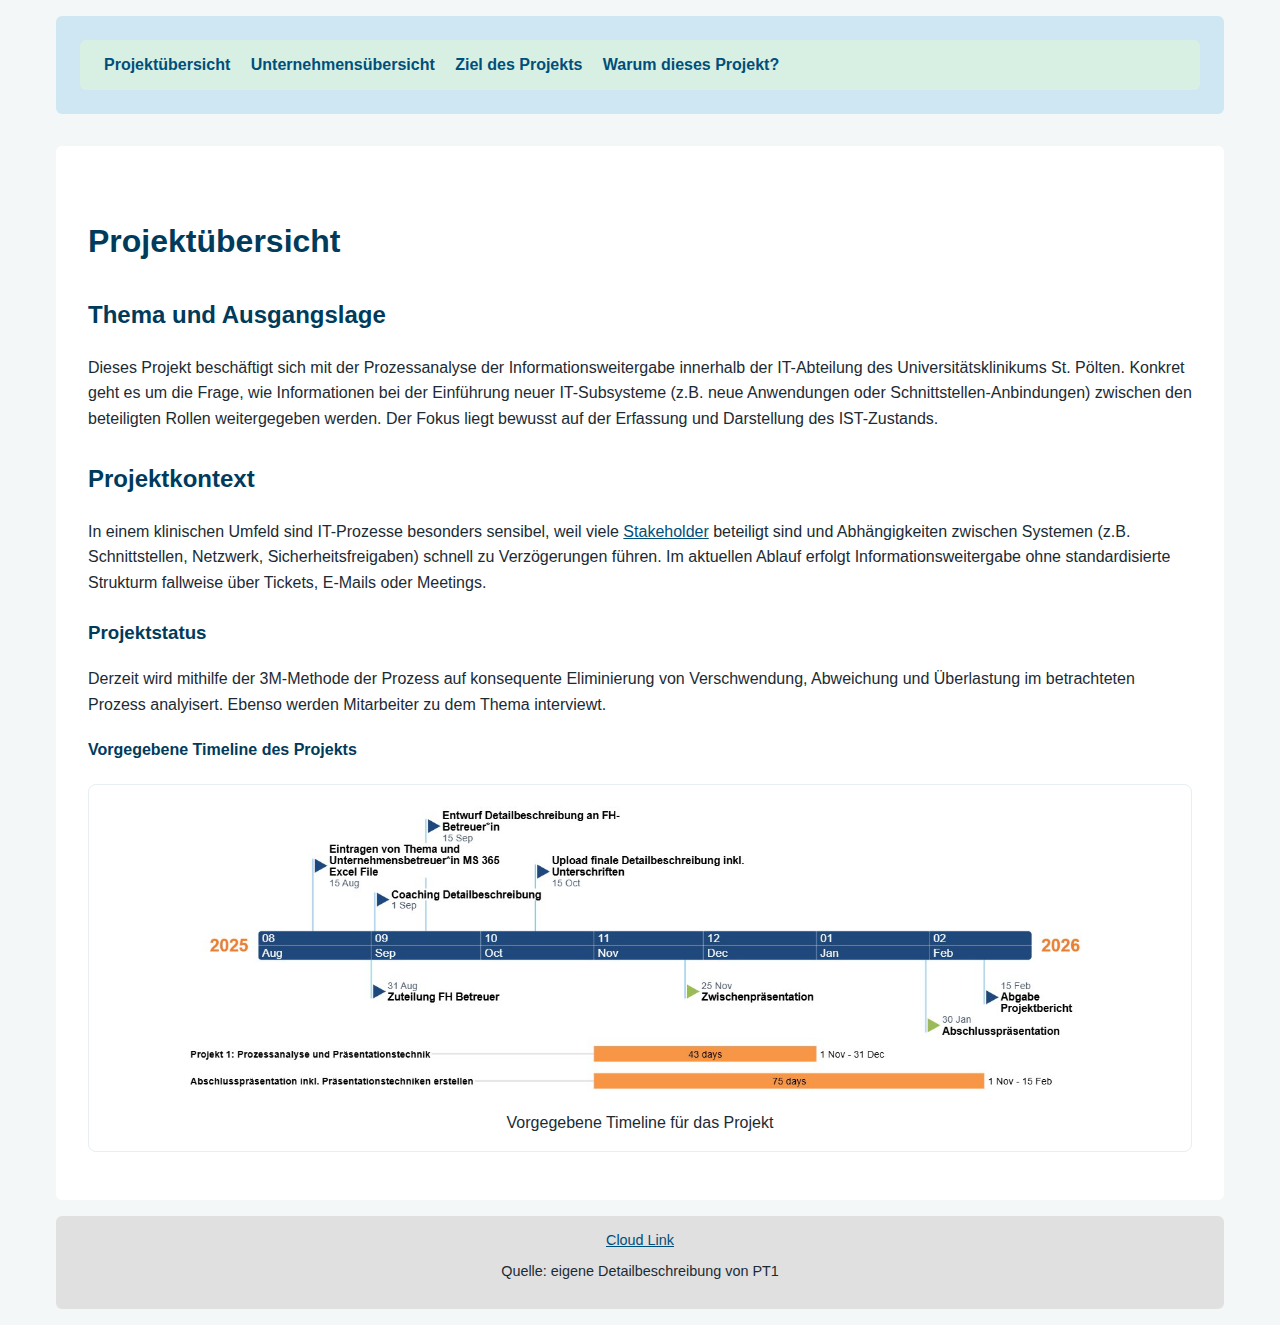
<file: index.html>
<!DOCTYPE html>
<html lang="de">

<head>
  <meta charset="UTF-8">
  <meta name="description" content="Projektübersicht: Prozessanalyse der Informationsweitergabe in der Krankenhaus-IT.">
  <meta name="author" content="Mert Gökbudak">
  <title>Projektübersicht</title>
  <link rel="stylesheet" href="style.css">
</head>

<body>
  <div class="container">
    <header>
      <nav>
        <a href="index.html
        ">Projektübersicht</a>
        <a href="unternehmen.html">Unternehmensübersicht</a>
        <a href="ziel.html">Ziel des Projekts</a>
        <a href="warum.html">Warum dieses Projekt?</a>
      </nav>
    </header>

    <main>
      <h1>Projektübersicht</h1>

      <h2>Thema und Ausgangslage</h2>
      <p>
        Dieses Projekt beschäftigt sich mit der Prozessanalyse der Informationsweitergabe innerhalb der IT-Abteilung
        des Universitätsklinikums St. Pölten. Konkret geht es um die Frage, wie Informationen bei der Einführung neuer
        IT-Subsysteme (z.B. neue Anwendungen oder Schnittstellen-Anbindungen) zwischen den beteiligten Rollen
        weitergegeben werden. Der Fokus liegt bewusst auf der Erfassung und Darstellung des IST-Zustands.
      </p>

      <h2>Projektkontext</h2>
      <p>
        In einem klinischen Umfeld sind IT-Prozesse besonders sensibel, weil viele
        <a href="https://www.munich-business-school.de/l/bwl-lexikon/stakeholder" target="_blank">Stakeholder</a>
        beteiligt sind und Abhängigkeiten zwischen Systemen (z.B. Schnittstellen, Netzwerk, Sicherheitsfreigaben)
        schnell zu Verzögerungen führen. Im aktuellen Ablauf erfolgt Informationsweitergabe ohne standardisierte
        Strukturm fallweise über
        Tickets, E-Mails oder Meetings.
      </p>

      <h3>Projektstatus</h3>
      <p>
        Derzeit wird mithilfe der 3M-Methode der Prozess auf konsequente Eliminierung von Verschwendung, Abweichung und
        Überlastung im betrachteten Prozess analyisert. Ebenso werden Mitarbeiter zu dem Thema interviewt.
      </p>

      <h4>Vorgegebene Timeline des Projekts</h4>
      <figure class="card figure-center">
        <img src="images/timeline.png" alt="Vorgegebene Timeline des Projekts" width="900" height="500">
        <figcaption>Vorgegebene Timeline für das Projekt</figcaption>
      </figure>
    </main>

    <footer>
      <a href="https://48mert.github.io/se251323_GOEKBUDAK/" target="_blank">Cloud Link</a>
      <p>Quelle: eigene Detailbeschreibung von PT1</p>
    </footer>
  </div>
</body>

</html>
<!--test -->
</file>
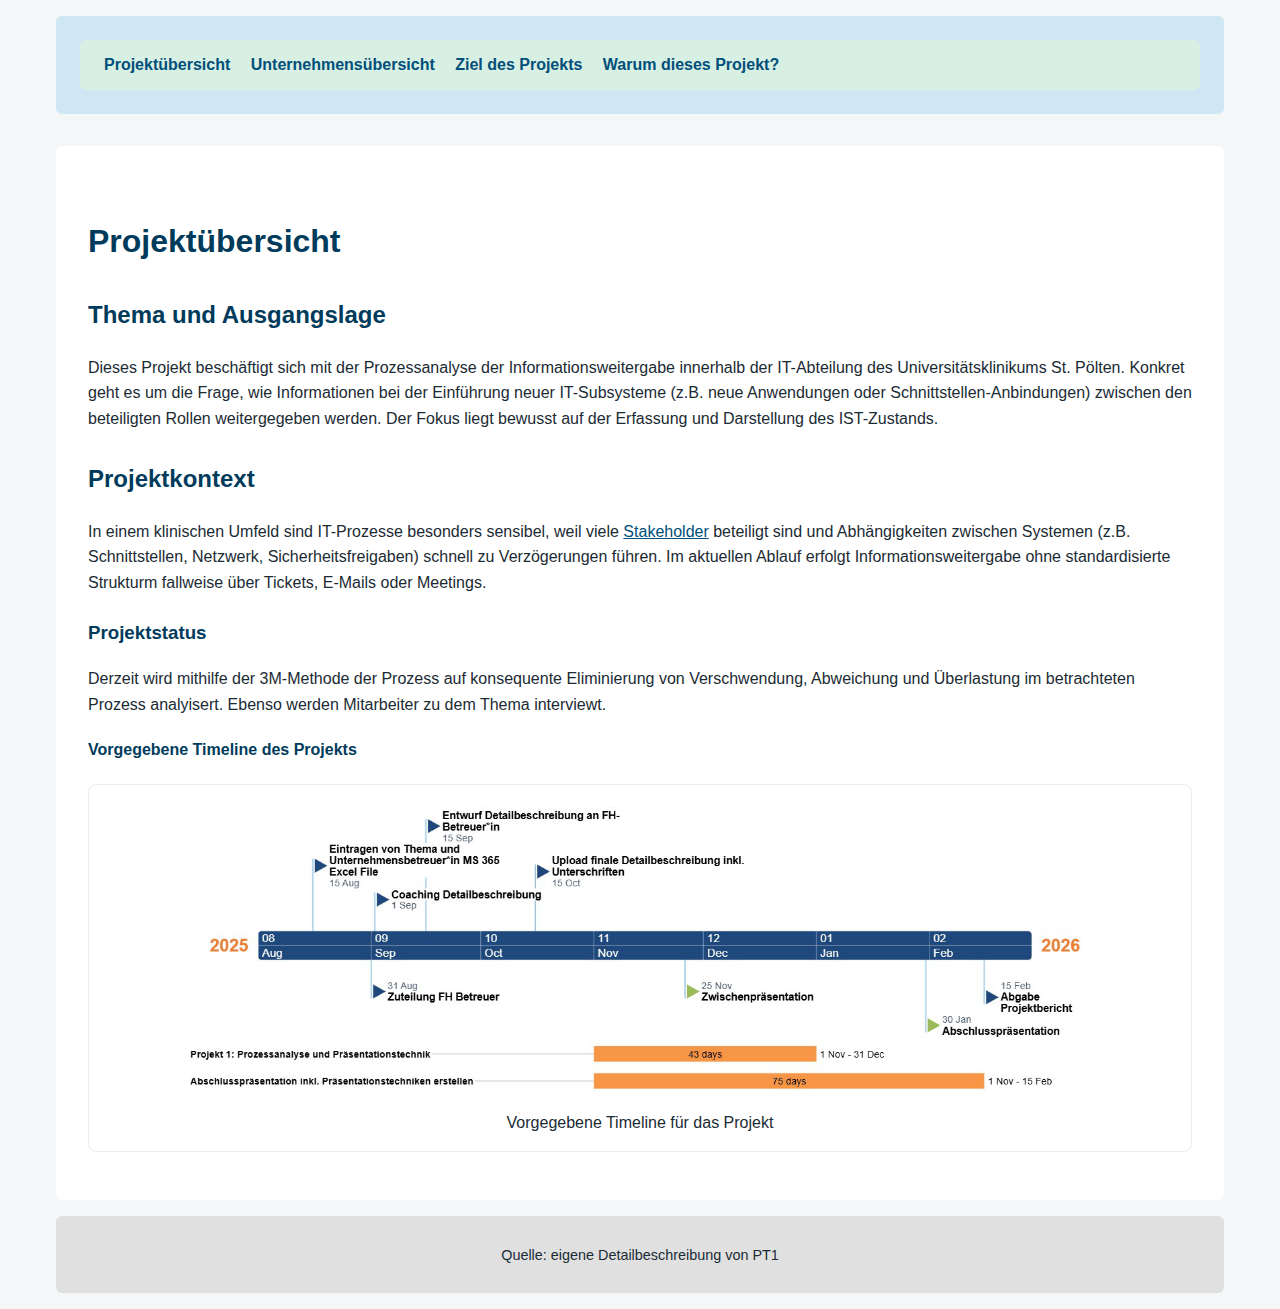
<file: projekt.html>
<!DOCTYPE html>
<html lang="de">

<head>
  <meta charset="UTF-8">
  <meta name="description" content="Projektübersicht: Prozessanalyse der Informationsweitergabe in der Krankenhaus-IT.">
  <meta name="author" content="Mert Gökbudak">
  <title>Projektübersicht</title>
  <link rel="stylesheet" href="style.css">
</head>

<body>
  <div class="container">
    <header>
      <nav>
        <a href="projekt.html">Projektübersicht</a>
        <a href="unternehmen.html">Unternehmensübersicht</a>
        <a href="ziel.html">Ziel des Projekts</a>
        <a href="warum.html">Warum dieses Projekt?</a>
      </nav>
    </header>

    <main>
      <h1>Projektübersicht</h1>

      <h2>Thema und Ausgangslage</h2>
      <p>
        Dieses Projekt beschäftigt sich mit der Prozessanalyse der Informationsweitergabe innerhalb der IT-Abteilung
        des Universitätsklinikums St. Pölten. Konkret geht es um die Frage, wie Informationen bei der Einführung neuer
        IT-Subsysteme (z.B. neue Anwendungen oder Schnittstellen-Anbindungen) zwischen den beteiligten Rollen
        weitergegeben werden. Der Fokus liegt bewusst auf der Erfassung und Darstellung des IST-Zustands.
      </p>

      <h2>Projektkontext</h2>
      <p>
        In einem klinischen Umfeld sind IT-Prozesse besonders sensibel, weil viele
        <a href="https://www.munich-business-school.de/l/bwl-lexikon/stakeholder" target="_blank">Stakeholder</a>
        beteiligt sind und Abhängigkeiten zwischen Systemen (z.B. Schnittstellen, Netzwerk, Sicherheitsfreigaben)
        schnell zu Verzögerungen führen. Im aktuellen Ablauf erfolgt Informationsweitergabe ohne standardisierte
        Strukturm fallweise über
        Tickets, E-Mails oder Meetings.
      </p>

      <h3>Projektstatus</h3>
      <p>
        Derzeit wird mithilfe der 3M-Methode der Prozess auf konsequente Eliminierung von Verschwendung, Abweichung und
        Überlastung im betrachteten Prozess analyisert. Ebenso werden Mitarbeiter zu dem Thema interviewt.
      </p>

      <h4>Vorgegebene Timeline des Projekts</h4>
      <figure class="card figure-center">
        <img src="images/timeline.png" alt="Vorgegebene Timeline des Projekts" width="900" height="500">
        <figcaption>Vorgegebene Timeline für das Projekt</figcaption>
      </figure>
    </main>

    <footer>
      <p>Quelle: eigene Detailbeschreibung von PT1</p>
    </footer>
  </div>
</body>

</html>
</file>
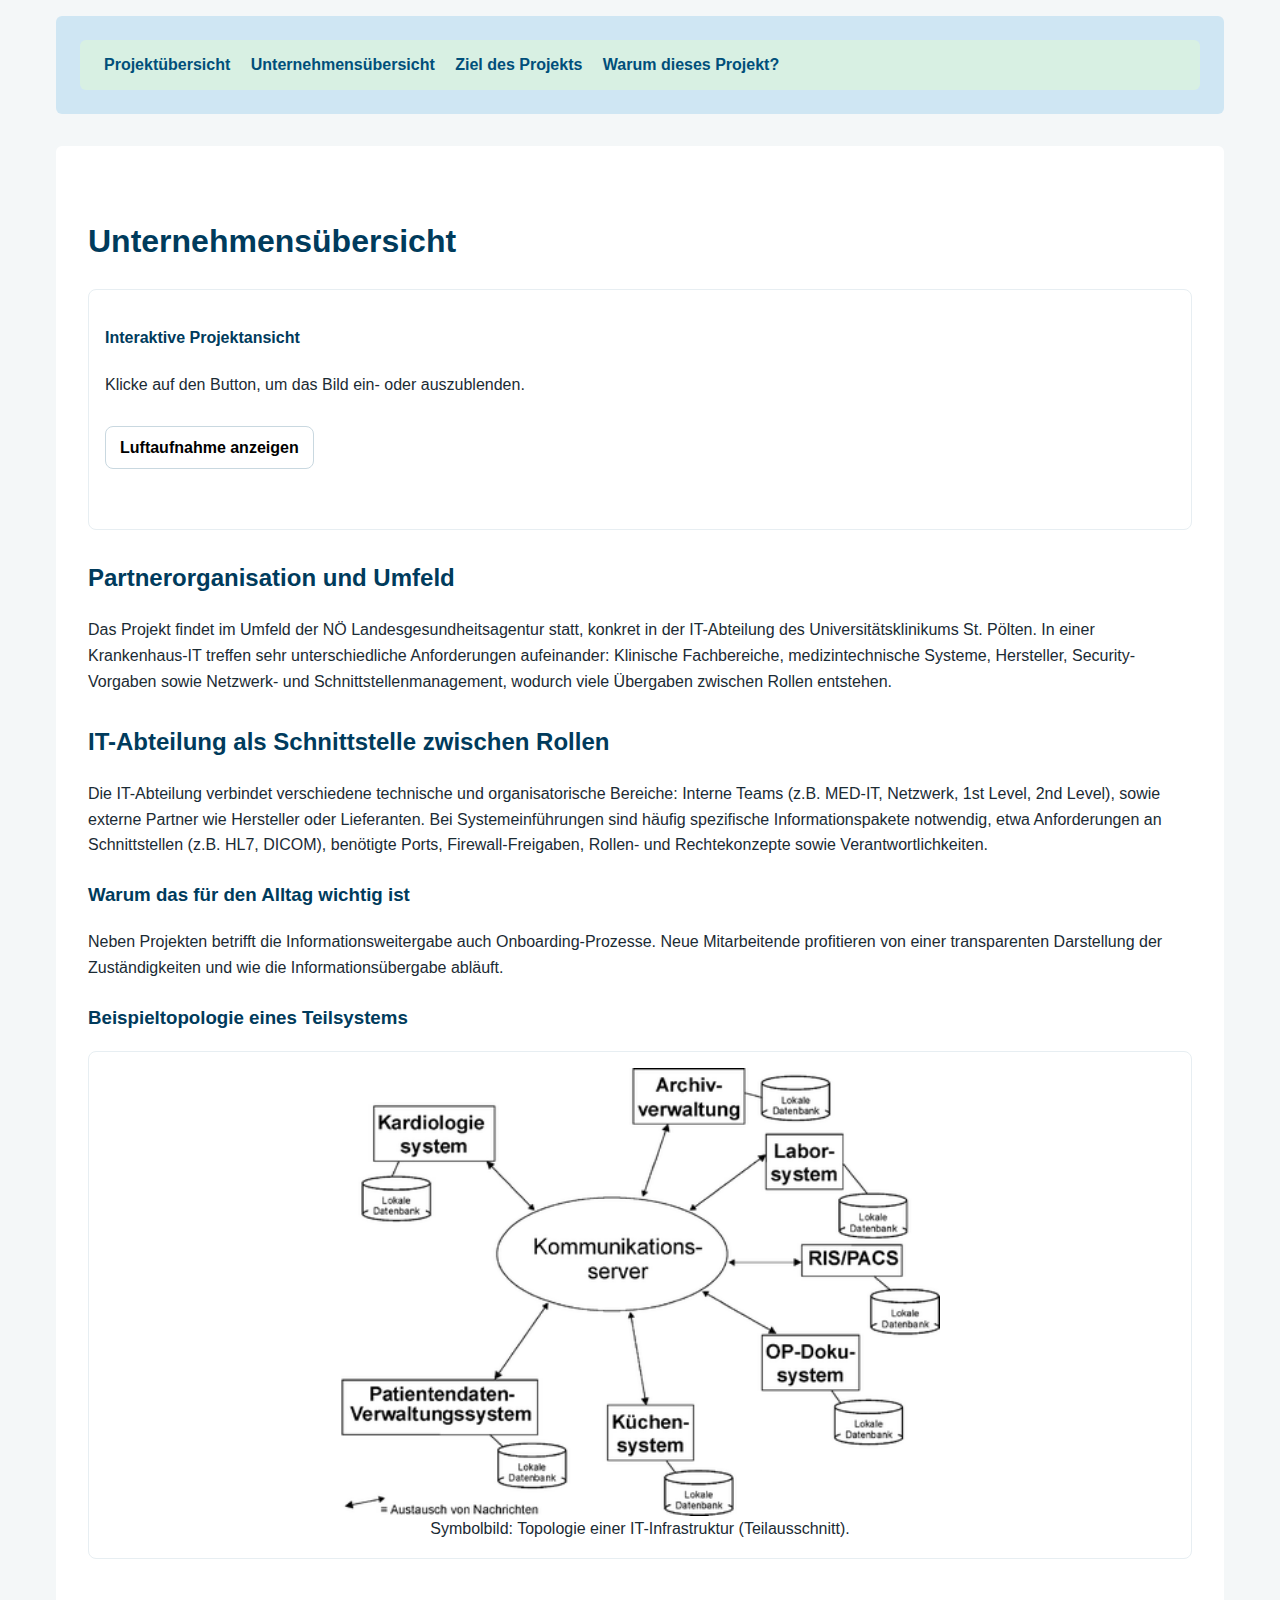
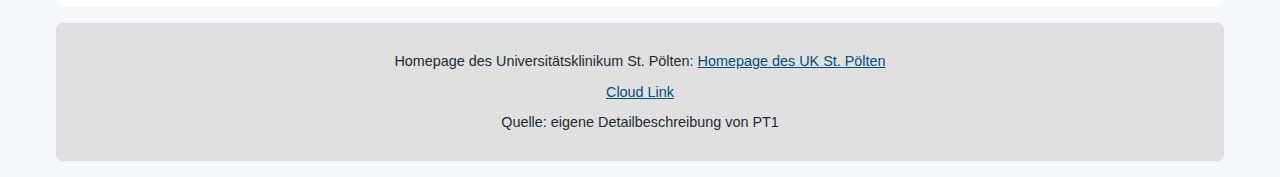
<file: unternehmen.html>
<!DOCTYPE html>
<html lang="de">

<head>
  <meta charset="UTF-8">
  <meta name="description" content="Unternehmensübersicht: Universitätsklinikum St. Pölten und IT-Kontext">
  <meta name="author" content="Mert Gökbudak">
  <title>Unternehmensübersicht</title>
  <link rel="stylesheet" href="style.css">
</head>

<body>
  <div class="container">
    <header>
      <nav>
        <a href="index.html
        ">Projektübersicht</a>
        <a href="unternehmen.html">Unternehmensübersicht</a>
        <a href="ziel.html">Ziel des Projekts</a>
        <a href="warum.html">Warum dieses Projekt?</a>
      </nav>
    </header>

    <main>
      <h1>Unternehmensübersicht</h1>

      <section class="card">
        <h4>Interaktive Projektansicht</h4>

        <p id="infoText">Klicke auf den Button, um das Bild ein- oder auszublenden.</p>

        <button id="toggleProcess" type="button" data-show="Luftaufnahme anzeigen" data-hide="Luftaufnahme ausblenden">
          Luftaufnahme anzeigen
        </button>

        <figure id="processFigure" class="process-collapsed figure-center">
          <img src="images/ukstp.png" alt="Das Universitätsklinikum St. Pölten" width="900" height="500">
          <figcaption>Universitätsklinikum St. Pölten (Standort & Kontext der Prozessanalyse).</figcaption>
        </figure>
      </section>

      <h2>Partnerorganisation und Umfeld</h2>
      <p>
        Das Projekt findet im Umfeld der NÖ Landesgesundheitsagentur statt, konkret in der IT-Abteilung des
        Universitätsklinikums St. Pölten. In einer Krankenhaus-IT treffen sehr unterschiedliche Anforderungen
        aufeinander: Klinische Fachbereiche, medizintechnische Systeme, Hersteller, Security-Vorgaben sowie
        Netzwerk- und Schnittstellenmanagement, wodurch viele Übergaben zwischen Rollen entstehen.
      </p>

      <h2>IT-Abteilung als Schnittstelle zwischen Rollen</h2>
      <p>
        Die IT-Abteilung verbindet verschiedene technische und organisatorische Bereiche: Interne Teams
        (z.B. MED-IT, Netzwerk, 1st Level, 2nd Level), sowie externe Partner wie Hersteller oder Lieferanten. Bei
        Systemeinführungen
        sind häufig spezifische Informationspakete notwendig, etwa Anforderungen an Schnittstellen (z.B. HL7, DICOM),
        benötigte Ports, Firewall-Freigaben, Rollen- und Rechtekonzepte sowie Verantwortlichkeiten.
      </p>

      <h3>Warum das für den Alltag wichtig ist</h3>
      <p>
        Neben Projekten betrifft die Informationsweitergabe auch Onboarding-Prozesse. Neue Mitarbeitende profitieren von
        einer transparenten Darstellung der Zuständigkeiten und wie die Informationsübergabe abläuft.
      </p>

      <h3>Beispieltopologie eines Teilsystems</h3>
      <figure class="card figure-center">
        <img src="images/kis.png" alt="Symbolbild: Topologie einer IT-Infrastruktur in einem Krankenhaus" width="600"
          height="400">
        <figcaption>Symbolbild: Topologie einer IT-Infrastruktur (Teilausschnitt).</figcaption>
      </figure>
    </main>

    <footer>
      <p>
        Homepage des Universitätsklinikum St. Pölten:
        <a href="https://stpoelten.lknoe.at/" target="_blank">Homepage des UK St. Pölten</a>
      </p>
      <a href="https://48mert.github.io/se251323_GOEKBUDAK/" target="_blank">Cloud Link</a>
      <p>Quelle: eigene Detailbeschreibung von PT1</p>
    </footer>

    <script src="script.js"></script>
  </div>
</body>

</html>
</file>
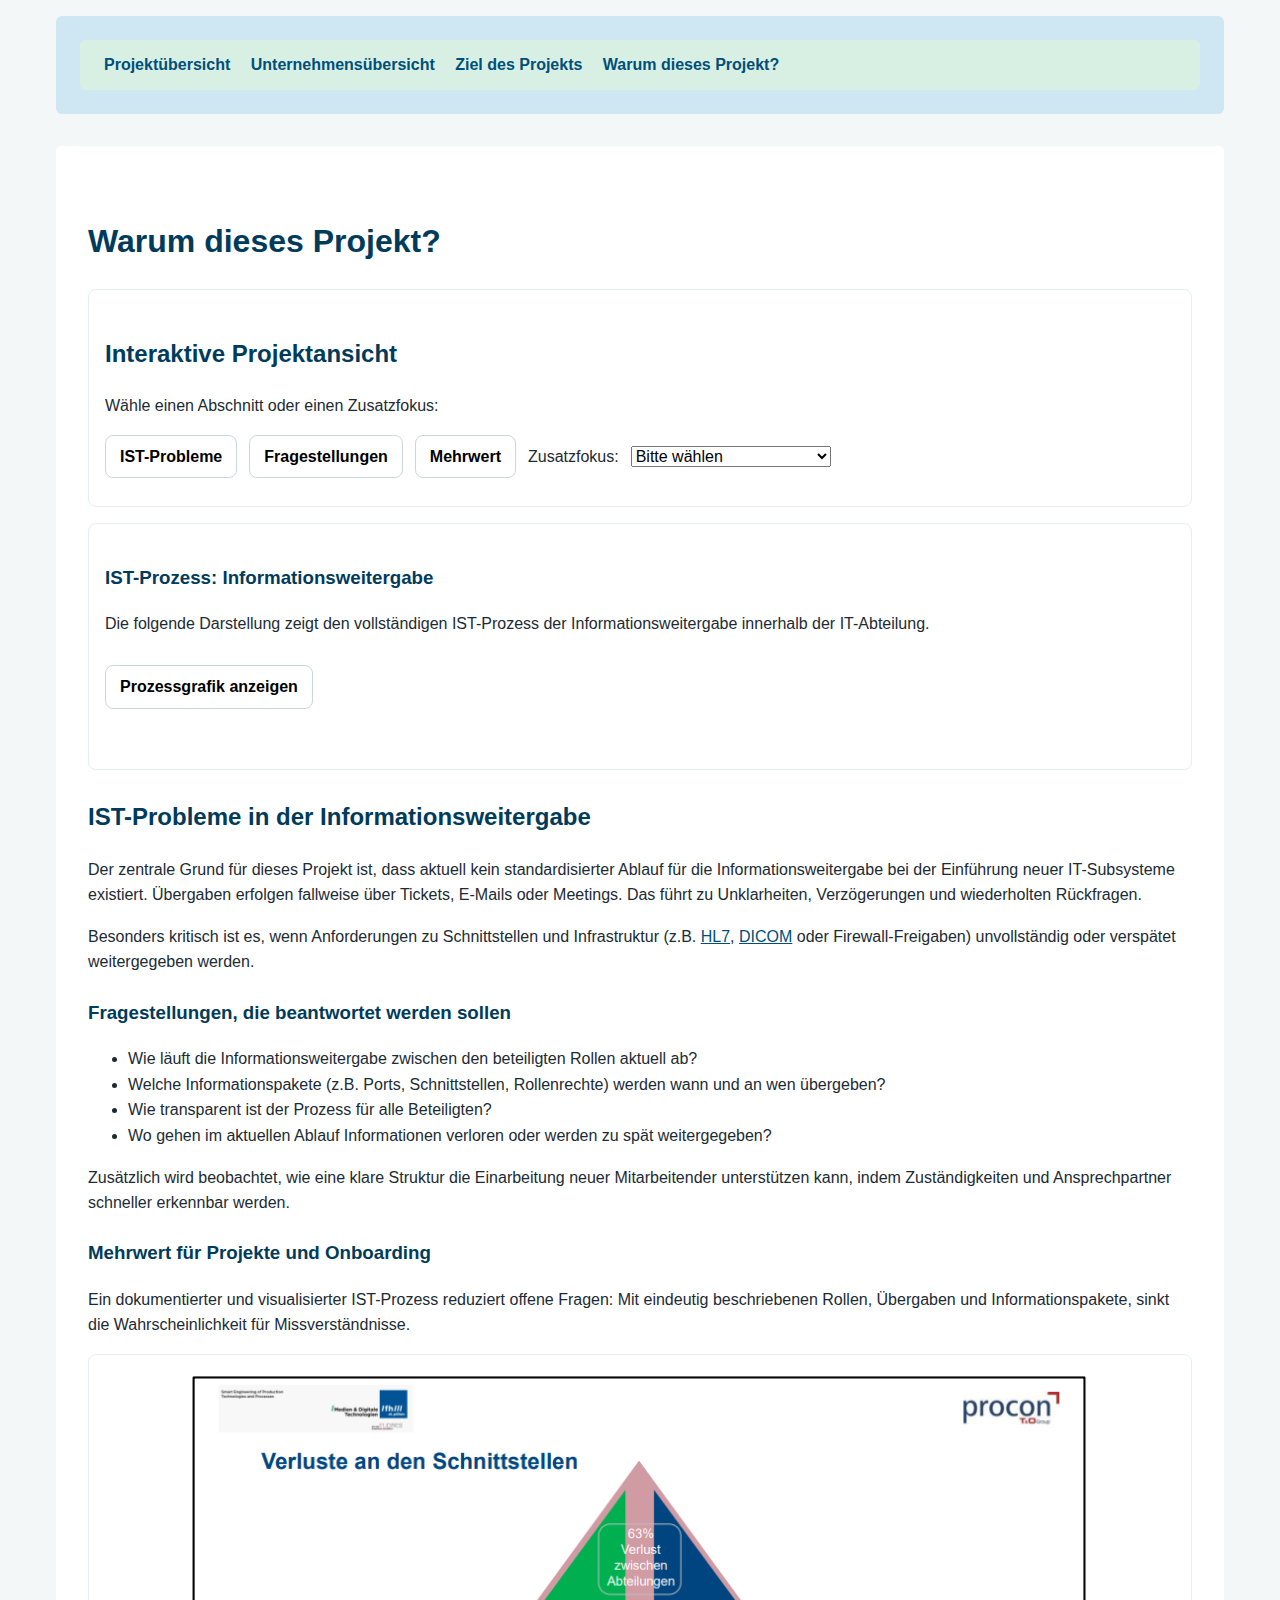
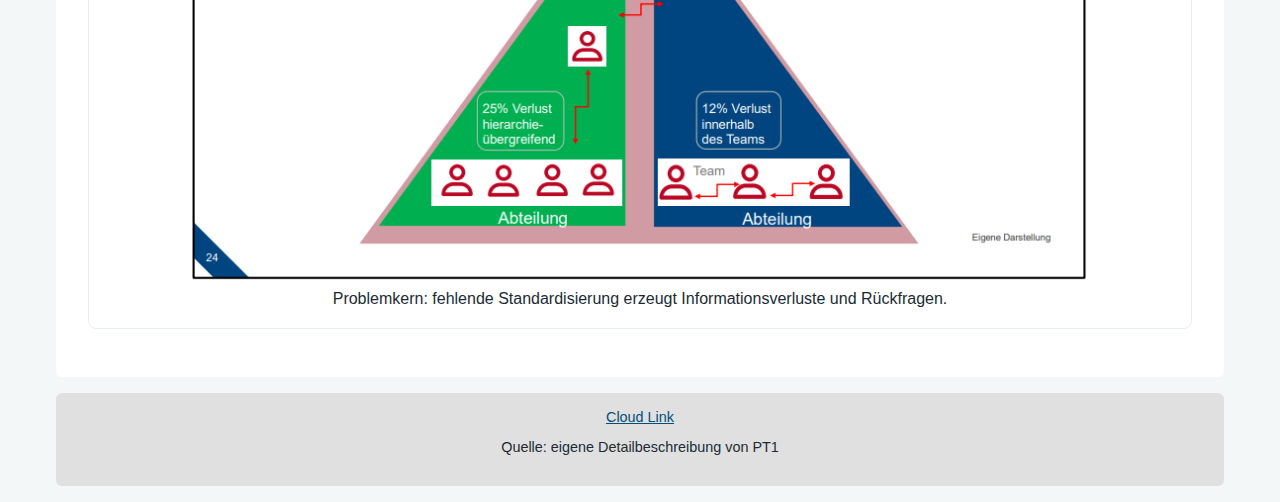
<file: warum.html>
<!DOCTYPE html>
<html lang="de">

<head>
  <meta charset="UTF-8">
  <meta name="description" content="Warum das Projekt nötig ist: Probleme in der Informationsweitergabe und Nutzen einer IST-Analyse.">
  <meta name="author" content="Mert Gökbudak">
  <title>Warum dieses Projekt?</title>
  <link rel="stylesheet" href="style.css">
</head>

<body>
  <div class="container">
    <header>
      <nav>
        <a href="index.html
        ">Projektübersicht</a>
        <a href="unternehmen.html">Unternehmensübersicht</a>
        <a href="ziel.html">Ziel des Projekts</a>
        <a href="warum.html">Warum dieses Projekt?</a>
      </nav>
    </header>

    <main>
      <h1>Warum dieses Projekt?</h1>

      <section class="card">
        <h2>Interaktive Projektansicht</h2>

        <p id="infoText">Wähle einen Abschnitt oder einen Zusatzfokus:</p>

        <div class="controls">
          <button type="button" id="btnIst">IST-Probleme</button>
          <button type="button" id="btnQuestions">Fragestellungen</button>
          <button type="button" id="btnValue">Mehrwert</button>

          <label for="analysisSelect">Zusatzfokus:</label>
          <select id="analysisSelect">
            <option value="">Bitte wählen</option>
            <option value="schnittstellen">Schnittstellen</option>
            <option value="rollen">Rollen & Zuständigkeiten</option>
            <option value="onboarding">Onboarding</option>
          </select>
        </div>
      </section>

      <section class="card">
        <h3>IST-Prozess: Informationsweitergabe</h3>

        <p>
          Die folgende Darstellung zeigt den vollständigen IST-Prozess der Informationsweitergabe innerhalb der IT-Abteilung.
        </p>

        <button id="toggleProcess" type="button"
          data-show="Prozessgrafik anzeigen"
          data-hide="Prozessgrafik ausblenden">
          Prozessgrafik anzeigen
        </button>

        <figure id="processFigure" class="process-collapsed figure-center">
          <img src="images/ist-zustand.png" alt="IST-Prozess der Informationsweitergabe in der Krankenhaus-IT" width="1200" height="3000">
          <figcaption>Derzeitige Visualisierung des IST-Prozesses (aktueller Stand, noch in Bearbeitung)</figcaption>
        </figure>
      </section>

      <h2>IST-Probleme in der Informationsweitergabe</h2>
      <p>
        Der zentrale Grund für dieses Projekt ist, dass aktuell kein standardisierter Ablauf für die Informationsweitergabe
        bei der Einführung neuer IT-Subsysteme existiert. Übergaben erfolgen fallweise über Tickets, E-Mails oder Meetings.
        Das führt zu Unklarheiten, Verzögerungen und wiederholten Rückfragen.
      </p>

      <p>
        Besonders kritisch ist es, wenn Anforderungen zu Schnittstellen und Infrastruktur (z.B.
        <a href="https://academy.technikum-wien.at/ratgeber/was-ist-hl7/" target="_blank">HL7</a>,
        <a href="https://flexikon.doccheck.com/de/DICOM" target="_blank">DICOM</a>
        oder Firewall-Freigaben) unvollständig oder verspätet weitergegeben werden.
      </p>

      <h3>Fragestellungen, die beantwortet werden sollen</h3>
      <ul>
        <li>Wie läuft die Informationsweitergabe zwischen den beteiligten Rollen aktuell ab?</li>
        <li>Welche Informationspakete (z.B. Ports, Schnittstellen, Rollenrechte) werden wann und an wen übergeben?</li>
        <li>Wie transparent ist der Prozess für alle Beteiligten?</li>
        <li>Wo gehen im aktuellen Ablauf Informationen verloren oder werden zu spät weitergegeben?</li>
      </ul>

      <p>
        Zusätzlich wird beobachtet, wie eine klare Struktur die Einarbeitung neuer Mitarbeitender unterstützen kann,
        indem Zuständigkeiten und Ansprechpartner schneller erkennbar werden.
      </p>

      <h3>Mehrwert für Projekte und Onboarding</h3>
      <p>
        Ein dokumentierter und visualisierter IST-Prozess reduziert offene Fragen: Mit eindeutig beschriebenen Rollen, Übergaben und
        Informationspakete, sinkt die Wahrscheinlichkeit für Missverständnisse.
      </p>

      <figure class="card figure-center">
        <img id="verlustImg" src="images/verlust.png"
          alt="Symbolbild: Informationsverlust zwischen Teams wird sichtbar gemacht"
          width="900" height="500">

        <p id="verlustHoverText" class="hover-text">
          Entnommen aus den Unterlagen der Prozessmanagement-Vorlesung im 2. Semester
        </p>

        <figcaption>Problemkern: fehlende Standardisierung erzeugt Informationsverluste und Rückfragen.</figcaption>
      </figure>
    </main>

    <footer>
      <a href="https://48mert.github.io/se251323_GOEKBUDAK/" target="_blank">Cloud Link</a>
      <p>Quelle: eigene Detailbeschreibung von PT1</p>
    </footer>

    <script src="script.js"></script>
  </div>
</body>

</html>
</file>
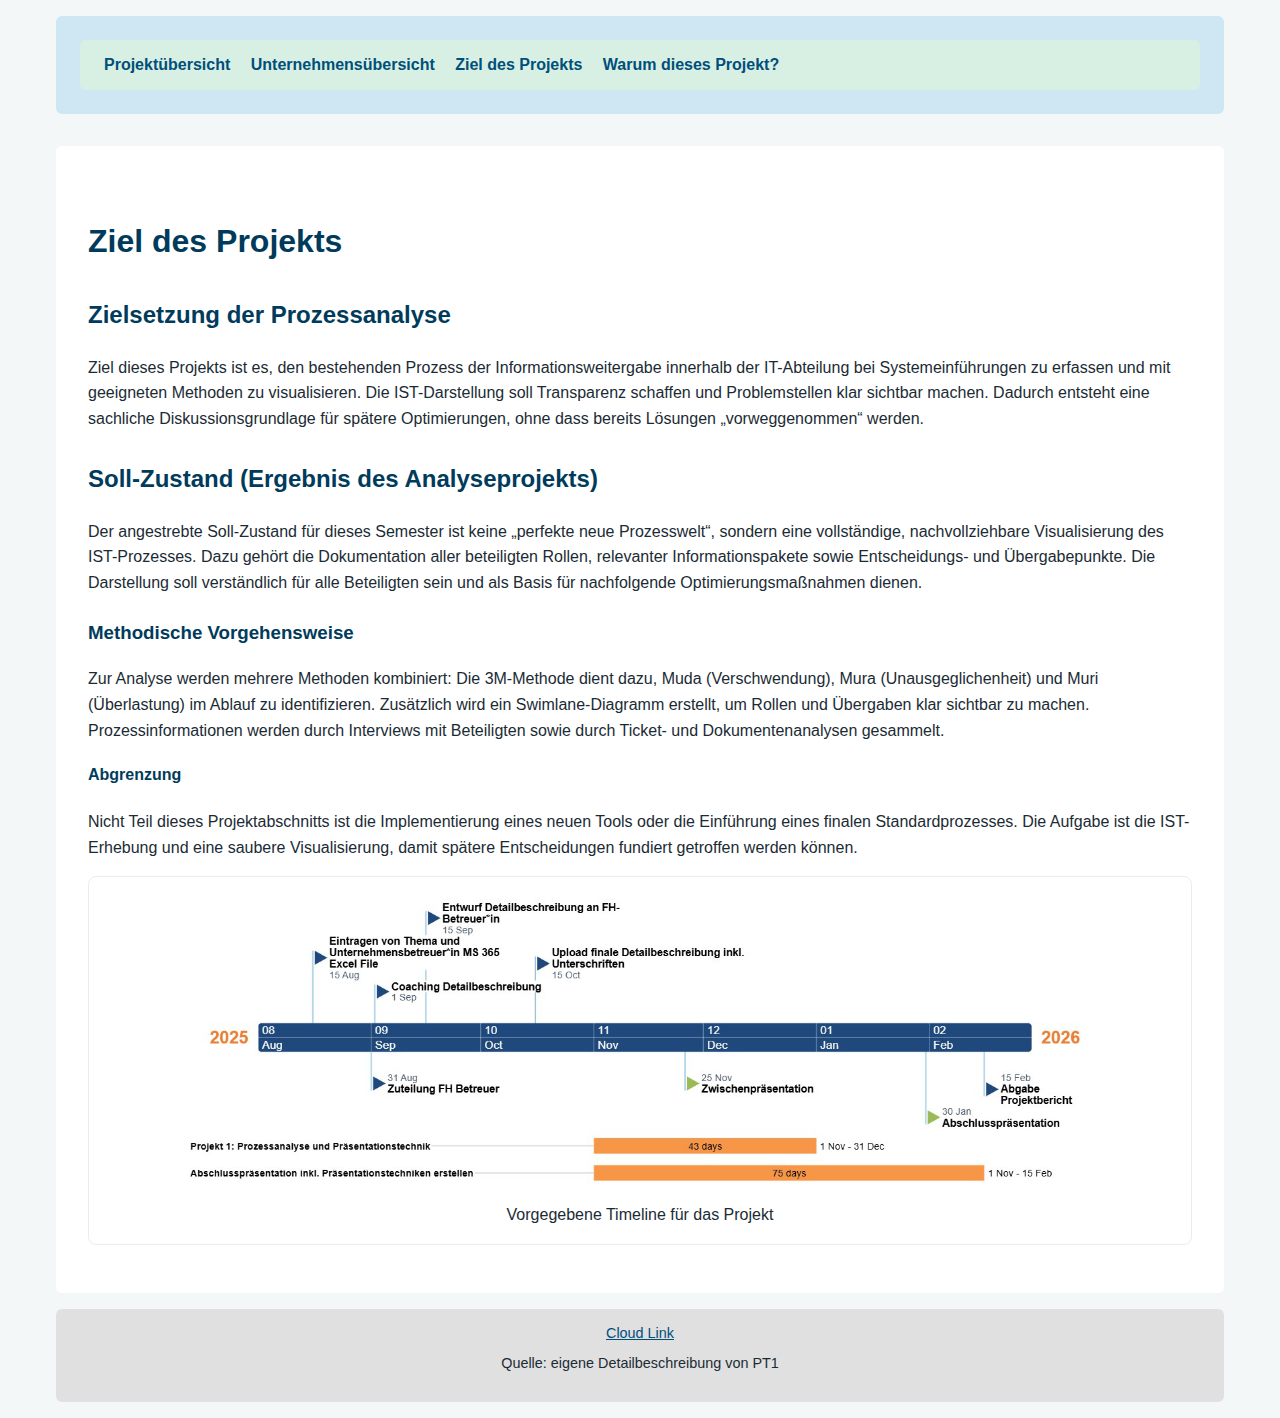
<file: ziel.html>
<!DOCTYPE html>
<html lang="de">

<head>
  <meta charset="UTF-8">
  <meta name="description" content="Ziel des Projekts: IST-Erhebung, Visualisierung und methodisches Vorgehen.">
  <meta name="author" content="Mert Gökbudak">
  <title>Ziel des Projekts</title>
  <link rel="stylesheet" href="style.css">
</head>

<body>
  <div class="container">
    <header>
      <nav>
        <a href="index.html">Projektübersicht</a>
        <a href="unternehmen.html">Unternehmensübersicht</a>
        <a href="ziel.html">Ziel des Projekts</a>
        <a href="warum.html">Warum dieses Projekt?</a>
      </nav>
    </header>

    <main>
      <h1>Ziel des Projekts</h1>

      <h2>Zielsetzung der Prozessanalyse</h2>
      <p>
        Ziel dieses Projekts ist es, den bestehenden Prozess der Informationsweitergabe innerhalb der IT-Abteilung
        bei Systemeinführungen zu erfassen und mit geeigneten Methoden zu visualisieren. Die IST-Darstellung soll
        Transparenz schaffen und Problemstellen klar sichtbar machen. Dadurch entsteht eine sachliche
        Diskussionsgrundlage
        für spätere Optimierungen, ohne dass bereits Lösungen „vorweggenommen“ werden.
      </p>

      <h2>Soll-Zustand (Ergebnis des Analyseprojekts)</h2>
      <p>
        Der angestrebte Soll-Zustand für dieses Semester ist keine „perfekte neue Prozesswelt“, sondern eine
        vollständige,
        nachvollziehbare Visualisierung des IST-Prozesses. Dazu gehört die Dokumentation aller beteiligten Rollen,
        relevanter Informationspakete sowie Entscheidungs- und Übergabepunkte. Die Darstellung soll verständlich für
        alle
        Beteiligten sein und als Basis für nachfolgende Optimierungsmaßnahmen dienen.
      </p>

      <h3>Methodische Vorgehensweise</h3>
      <p>
        Zur Analyse werden mehrere Methoden kombiniert: Die 3M-Methode dient dazu, Muda (Verschwendung), Mura
        (Unausgeglichenheit) und Muri (Überlastung) im Ablauf zu identifizieren. Zusätzlich wird ein Swimlane-Diagramm
        erstellt, um Rollen und Übergaben klar sichtbar zu machen. Prozessinformationen werden durch Interviews mit
        Beteiligten sowie durch Ticket- und Dokumentenanalysen gesammelt.
      </p>

      <h4>Abgrenzung</h4>
      <p>
        Nicht Teil dieses Projektabschnitts ist die Implementierung eines neuen Tools oder die Einführung eines finalen
        Standardprozesses. Die Aufgabe ist die IST-Erhebung und eine saubere Visualisierung, damit spätere
        Entscheidungen
        fundiert getroffen werden können.
      </p>

      <figure class="card figure-center">
        <img src="images/timeline.png" alt="Projektumfang: Analyse und Dokumentation (Beispielgrafik)" width="900"
          height="500">
        <figcaption>Vorgegebene Timeline für das Projekt</figcaption>
      </figure>
    </main>

    <footer>
      <a href="https://48mert.github.io/se251323_GOEKBUDAK/" target="_blank">Cloud Link</a>
      <p>Quelle: eigene Detailbeschreibung von PT1</p>
    </footer>
  </div>
</body>

</html>
</file>
<file: style.css>
* { box-sizing: border-box; }

body {
  margin: 0;
  background: #f4f7f8;
  font-family: -apple-system, BlinkMacSystemFont, "Segoe UI", Roboto, Helvetica, Arial, sans-serif;
  color: #1b2b34;
}

a { color: #004f7a; }
a:hover { text-decoration: underline; }

img {
  max-width: 100%;
  height: auto;
  display: block;
}

.container {
  display: grid;
  grid-template-areas:
    "header"
    "nav"
    "content"
    "footer";
  grid-template-columns: 1fr;
  gap: 16px;
  padding: 16px;
  max-width: 1200px;
  margin: 0 auto;
}

header {
  grid-area: header;
  background: #cfe6f3;
  padding: 24px;
  border-radius: 6px;
}

nav {
  grid-area: nav;
  background: #d8f0e3;
  padding: 16px 24px;
  border-radius: 6px;
}

nav a {
  margin-right: 16px;
  text-decoration: none;
  font-weight: 600;
}

main {
  grid-area: content;
  background: #ffffff;
  padding: 32px;
  border-radius: 6px;
  line-height: 1.6;
}

footer {
  grid-area: footer;
  background: #e0e0e0;
  padding: 16px;
  text-align: center;
  border-radius: 6px;
  font-size: 0.9rem;
}

h1, h2, h3, h4 {
  color: #003b5c;
  margin-top: 1.2em;
}

.card {
  background: #ffffff;
  border: 1px solid #e7eef2;
  border-radius: 8px;
  padding: 16px;
  margin: 16px 0;
}

.controls {
  display: flex;
  gap: 12px;
  flex-wrap: wrap;
  align-items: center;
  margin: 12px 0;
}

button, select { font: inherit; }

button {
  padding: 8px 14px;
  font-weight: 700;
  cursor: pointer;
  border-radius: 8px;
  border: 1px solid #c9d8e0;
  background: #ffffff;
}

button:hover { background: #f1f6f9; }

.figure-center { text-align: center; }
.figure-center img { margin: 0 auto; }

.process-collapsed {
  max-height: 0;
  overflow: hidden;
  transition: max-height 300ms ease;
}

.process-expanded {
  max-height: 7000px;
}

#toggleProcess { margin: 12px 0; }

.hover-text {
  display: none;
  margin-top: 12px;
  padding: 12px;
  background: #f1f6f9;
  border-left: 4px solid #004f7a;
  font-size: 0.95rem;
}

@media (max-width: 768px) {
  main { padding: 20px; }

  nav a {
    display: inline-block;
    margin-bottom: 8px;
  }
}
</file>
